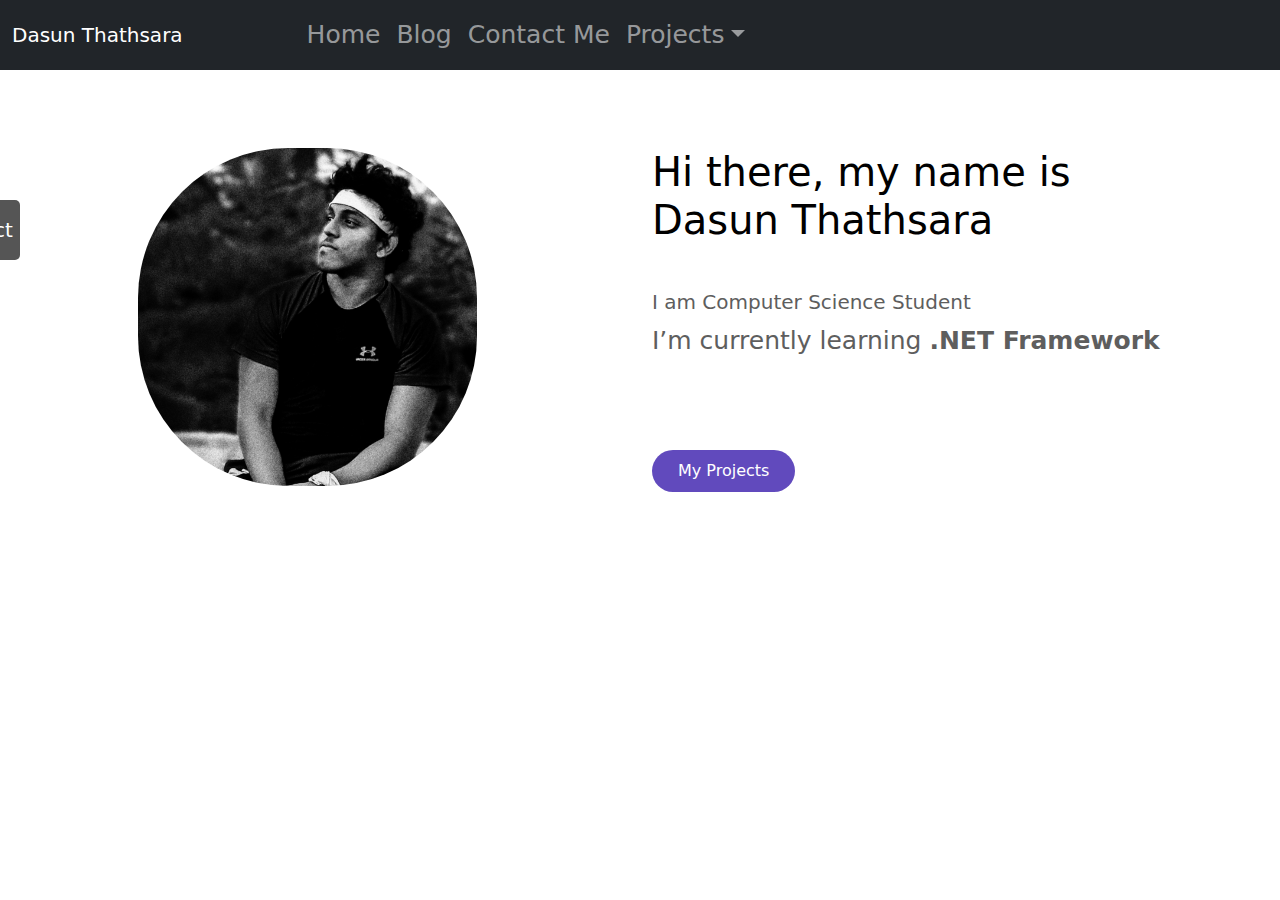
<file: index.html>
<!DOCTYPE html>
<html lang="en">
<head>
  <title>Dasun Thathsara</title>
  <meta charset="utf-8">
  <meta name="viewport" content="width=device-width, initial-scale=1">
  <link href="https://cdn.jsdelivr.net/npm/bootstrap@5.1.3/dist/css/bootstrap.min.css" rel="stylesheet">
  <link href="css/css.css" rel="stylesheet">
  <script src="https://cdn.jsdelivr.net/npm/bootstrap@5.1.3/dist/js/bootstrap.bundle.min.js"></script>
</head>
<body>
<nav class="navbar navbar-expand-sm bg-dark navbar-dark fixed-top">
	<div class="container-fluid">
		<a class="navbar-brand" href="#" style="padding-right:100px;">Dasun Thathsara</a>
		<button class="navbar-toggler" type="button" data-bs-toggle="collapse" data-bs-target="#collapsibleNavbar">
		<span class="navbar-toggler-icon"></span>
		</button>
		<div class="collapse navbar-collapse" id="collapsibleNavbar">
			<ul class="navbar-nav">
				<li class="nav-item">
					<a class="nav-link" href="index.html">Home</a>
				</li>
				<li class="nav-item">
					<a class="nav-link" href="https://www.blogger.com/blog/posts/7276031159322891926" target="_blank">Blog</a>
				</li>
				<li class="nav-item">
					<a class="nav-link" href="contact_me.html">Contact Me</a>
				</li>  
				<li class="nav-item dropdown">
					<a class="nav-link dropdown-toggle" href="#" role="button" data-bs-toggle="dropdown">Projects</a>
					<ul class="dropdown-menu">
						<li><a class="dropdown-item" href="#">Link</a></li>
						<li><a class="dropdown-item" href="#">Another link</a></li>
						<li><a class="dropdown-item" href="#">A third link</a></li>
					</ul>
				</li>
			</ul>
		</div>
	</div>
</nav>

<!--div class="container-fluid" style="">
	<div class="row">
		<div class="col-5 text-center" style="margin-top:130px">
			<br />
			<div>
				<img class="img" src="images/profile_photo.jpg" width="50%"/>
			</div>
		</div>
		<div class="col">
			<br /><br /><br /><br />
			<h1>Hi there, my name is Dasun Thathsara</h1><br />
			<h5 style="color:#5e5e5e;">I am Computer Science Student</h5>
			<p style="color:#5e5e5e;">I’m currently learning <b>.NET Framework</b><p>
			<br /><br />
			<a href="#"><button  onclick="myFunction()" class="btn">My Projects</button></a>
		</div>
	</div>
</div-->
	
	
<br />
<br />
<div class="container mt-5">
	<div class="row">
		<div class="col-sm-5 text-center pb-5">
			<img class="img" src="images/profile_photo.jpg" />
		</div>
		<div class="col-sm-1"></div>
		<div class="col-sm-6">
			<h1>Hi there, my name is Dasun Thathsara</h1><br />
			<h5 style="color:#5e5e5e;">I am Computer Science Student</h5>
			<p style="color:#5e5e5e;">I’m currently learning <b>.NET Framework</b><p>
			<br /><br />
			<a href="#"><button  onclick="myFunction()" class="btn">My Projects</button></a>
		</div>
	</div>
</div>
<script>
function myFunction() {
   var element = document.body;
   element.classList.toggle("dark-mode");
}
</script>
	
<div id="mySidenav" class="sidenav">
  <a href="#" id="contact">Contact</a>
</div>
	
<!--h3 align="left">Languages and Tools:</h3>
<p align="left"> 
  <a href="https://developer.android.com" target="_blank" rel="noreferrer"> 
    <img src="https://raw.githubusercontent.com/devicons/devicon/master/icons/android/android-original-wordmark.svg" alt="android" width="30" height="30"/> 
  </a> 
  
  <a href="https://www.cprogramming.com/" target="_blank" rel="noreferrer"> 
    <img src="https://raw.githubusercontent.com/devicons/devicon/master/icons/c/c-original.svg" alt="c" width="30" height="30"/> 
  </a> 
  
  <a href="https://www.w3schools.com/cpp/" target="_blank" rel="noreferrer"> 
    <img src="https://raw.githubusercontent.com/devicons/devicon/master/icons/cplusplus/cplusplus-original.svg" alt="cplusplus" width="30" height="30"/> 
  </a> 
  
  <a href="https://www.w3schools.com/cs/" target="_blank" rel="noreferrer"> 
    <img src="https://raw.githubusercontent.com/devicons/devicon/master/icons/csharp/csharp-original.svg" alt="csharp" width="30" height="30"/> 
  </a> 
  
  <a href="https://www.w3schools.com/css/" target="_blank" rel="noreferrer"> 
    <img src="https://raw.githubusercontent.com/devicons/devicon/master/icons/css3/css3-original-wordmark.svg" alt="css3" width="30" height="30"/> 
  </a> 
  
  <a href="https://dotnet.microsoft.com/" target="_blank" rel="noreferrer"> 
    <img src="https://raw.githubusercontent.com/devicons/devicon/master/icons/dot-net/dot-net-original-wordmark.svg" alt="dotnet" width="30" height="30"/> 
  </a> 
  
  <a href="https://flutter.dev" target="_blank" rel="noreferrer"> 
    <img src="https://www.vectorlogo.zone/logos/flutterio/flutterio-icon.svg" alt="flutter" width="30" height="30"/> 
  </a> 
  
  <a href="https://golang.org" target="_blank" rel="noreferrer"> 
    <img src="https://raw.githubusercontent.com/devicons/devicon/master/icons/go/go-original.svg" alt="go" width="30" height="30"/> 
  </a> 
  
  <a href="https://www.w3.org/html/" target="_blank" rel="noreferrer"> 
    <img src="https://raw.githubusercontent.com/devicons/devicon/master/icons/html5/html5-original-wordmark.svg" alt="html5" width="30" height="30"/> 
  </a> 
  
  <a href="https://www.java.com" target="_blank" rel="noreferrer"> 
    <img src="https://raw.githubusercontent.com/devicons/devicon/master/icons/java/java-original.svg" alt="java" width="30" height="30"/> 
  </a> 
  
  <a href="https://developer.mozilla.org/en-US/docs/Web/JavaScript" target="_blank" rel="noreferrer"> 
    <img src="https://raw.githubusercontent.com/devicons/devicon/master/icons/javascript/javascript-original.svg" alt="javascript" width="30" height="30"/> 
  </a> 
  
  <a href="https://kotlinlang.org" target="_blank" rel="noreferrer"> 
    <img src="https://www.vectorlogo.zone/logos/kotlinlang/kotlinlang-icon.svg" alt="kotlin" width="30" height="30"/> 
  </a> 
  
  <a href="https://www.mysql.com/" target="_blank" rel="noreferrer"> 
    <img src="https://raw.githubusercontent.com/devicons/devicon/master/icons/mysql/mysql-original-wordmark.svg" alt="mysql" width="30" height="30"/> 
  </a> 
  
  <a href="https://www.php.net" target="_blank" rel="noreferrer"> 
    <img src="https://raw.githubusercontent.com/devicons/devicon/master/icons/php/php-original.svg" alt="php" width="30" height="30"/> 
  </a> 
  
  <a href="https://www.python.org" target="_blank" rel="noreferrer"> 
    <img src="https://raw.githubusercontent.com/devicons/devicon/master/icons/python/python-original.svg" alt="python" width="30" height="30"/> 
  </a> 
  <a href="https://www.ruby-lang.org/en/" target="_blank" rel="noreferrer"> 
    <img src="https://raw.githubusercontent.com/devicons/devicon/master/icons/ruby/ruby-original.svg" alt="ruby" width="30" height="30"/> 
  </a> 
  
  <a href="https://www.scala-lang.org" target="_blank" rel="noreferrer"> 
    <img src="https://raw.githubusercontent.com/devicons/devicon/master/icons/scala/scala-original.svg" alt="scala" width="30" height="30"/> 
  </a> 
  
  <a href="https://www.adobe.com/products/xd.html" target="_blank" rel="noreferrer"> 
    <img src="https://cdn.worldvectorlogo.com/logos/adobe-xd.svg" alt="xd" width="30" height="30"/> 
  </a> 
</p-->

	
</body>
</html>
</file>
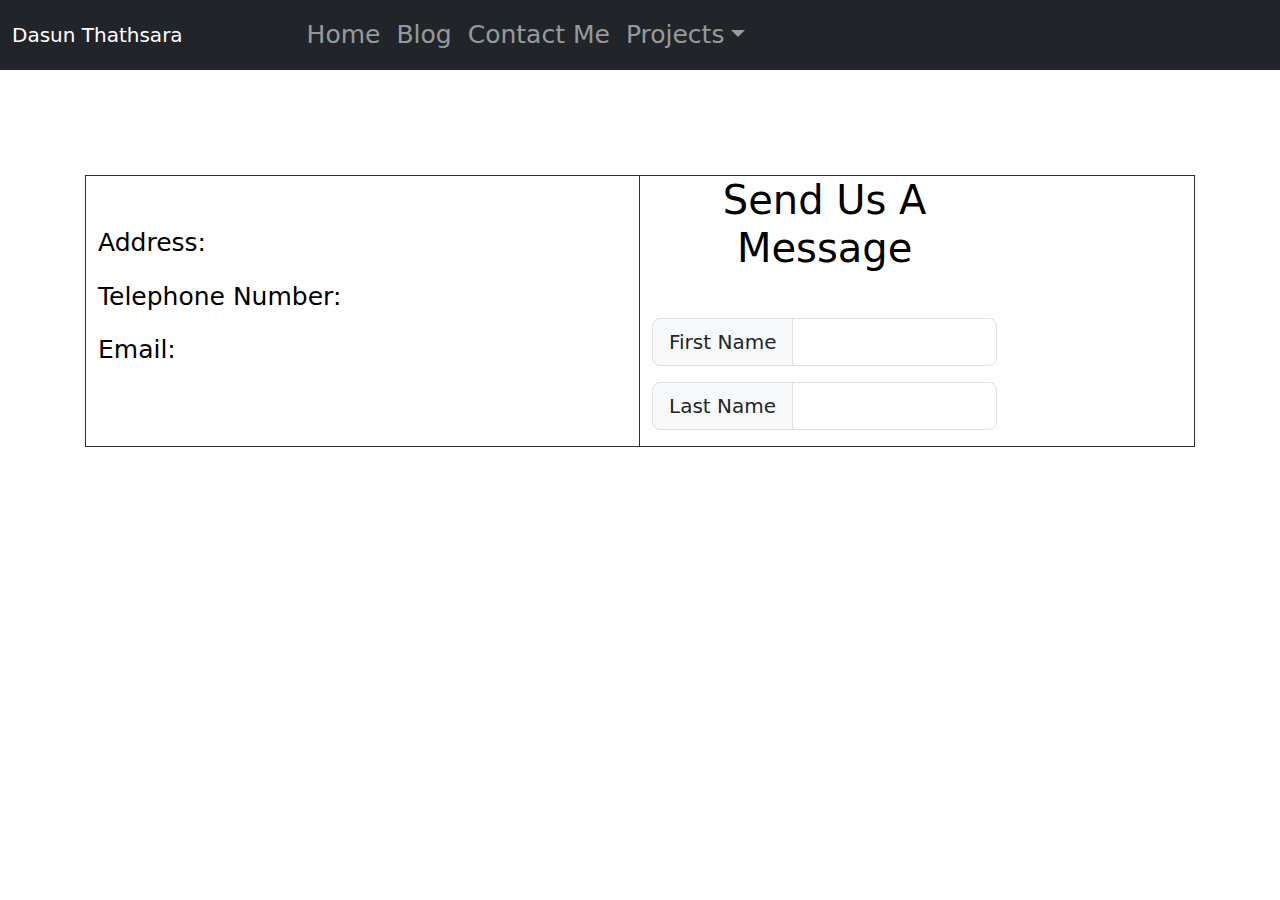
<file: contact_me.html>
<!DOCTYPE html>
<html lang="en">
<head>
  <title>Dasun Thathsara</title>
  <meta charset="utf-8">
  <meta name="viewport" content="width=device-width, initial-scale=1">
  <link href="https://cdn.jsdelivr.net/npm/bootstrap@5.1.3/dist/css/bootstrap.min.css" rel="stylesheet">
  <link href="css/css.css" rel="stylesheet">
  <script src="https://cdn.jsdelivr.net/npm/bootstrap@5.1.3/dist/js/bootstrap.bundle.min.js"></script>
</head>
<body >

<nav class="navbar navbar-expand-sm bg-dark navbar-dark fixed-top">
	<div class="container-fluid">
		<a class="navbar-brand" href="#" style="padding-right:100px;">Dasun Thathsara</a>
		<button class="navbar-toggler" type="button" data-bs-toggle="collapse" data-bs-target="#collapsibleNavbar">
		<span class="navbar-toggler-icon"></span>
		</button>
		<div class="collapse navbar-collapse" id="collapsibleNavbar">
			<ul class="navbar-nav">
				<li class="nav-item">
					<a class="nav-link" href="index.html">Home</a>
				</li>
				<li class="nav-item">
					<a class="nav-link" href="https://www.blogger.com/blog/posts/7276031159322891926">Blog</a>
				</li>
				<li class="nav-item">
					<a class="nav-link" href="contact_me.html">Contact Me</a>
				</li>  
				<li class="nav-item dropdown">
					<a class="nav-link dropdown-toggle" href="#" role="button" data-bs-toggle="dropdown">Projects</a>
					<ul class="dropdown-menu">
						<li><a class="dropdown-item" href="#">Link</a></li>
						<li><a class="dropdown-item" href="#">Another link</a></li>
						<li><a class="dropdown-item" href="#">A third link</a></li>
					</ul>
				</li>
			</ul>
		</div>
	</div>
</nav>
<div class="container-fluid" style="margin-top:150px">
	<div class="row mx-5"  style="border:1px solid #2e2e2e;">
		<div class="col-6 pt-5"  style="border-right:1px solid #2e2e2e;">
			<div>
				<p>Address: <p>
				<p>Telephone Number: <p>
				<p>Email: <p>
			</div>
		</div>
		<div class="col-4">
			<center><h1>Send Us A Message</h1></center>
			<br />
			
			<div class="input-group input-group-lg mb-3">
				<span class="input-group-text">First Name</span>
				<input type="text" class="form-control">
			</div>
			<div class="input-group input-group-lg mb-3">
				<span class="input-group-text">Last Name</span>
				<input type="text" class="form-control">
			</div>
		</div>
	</div>
</div>
</body>
</html>
</file>
<file: css/css.css>
.e-nav-item{
	color:white;
	text-decoration:none;
}

.e-nav-item:hover{
	color:gray;
}

body {
  padding: 25px;
  background-color: white;
  color: black;
  font-size: 25px;
}

.dark-mode {
  background-color: black;
  color: white;
}

.btn{
	background-color:#614abd;
	padding:8px 25px 8px 25px;
	border-radius:50px;
	color:white;
}
.btn:hover{
	background-color:#a58aff;
}

.img{
	border-radius:150px;
	width:75%;
}

#mySidenav a {
  position: absolute;
  left: -80px;
  transition: 0.3s;
  padding: 15px;
  width: 100px;
  text-decoration: none;
  font-size: 20px;
  color: white;
  border-radius: 0 5px 5px 0;
}

#mySidenav a:hover {
  left: 0;
}

#contact {
  top: 200px;
  background-color: #555
}
</file>
